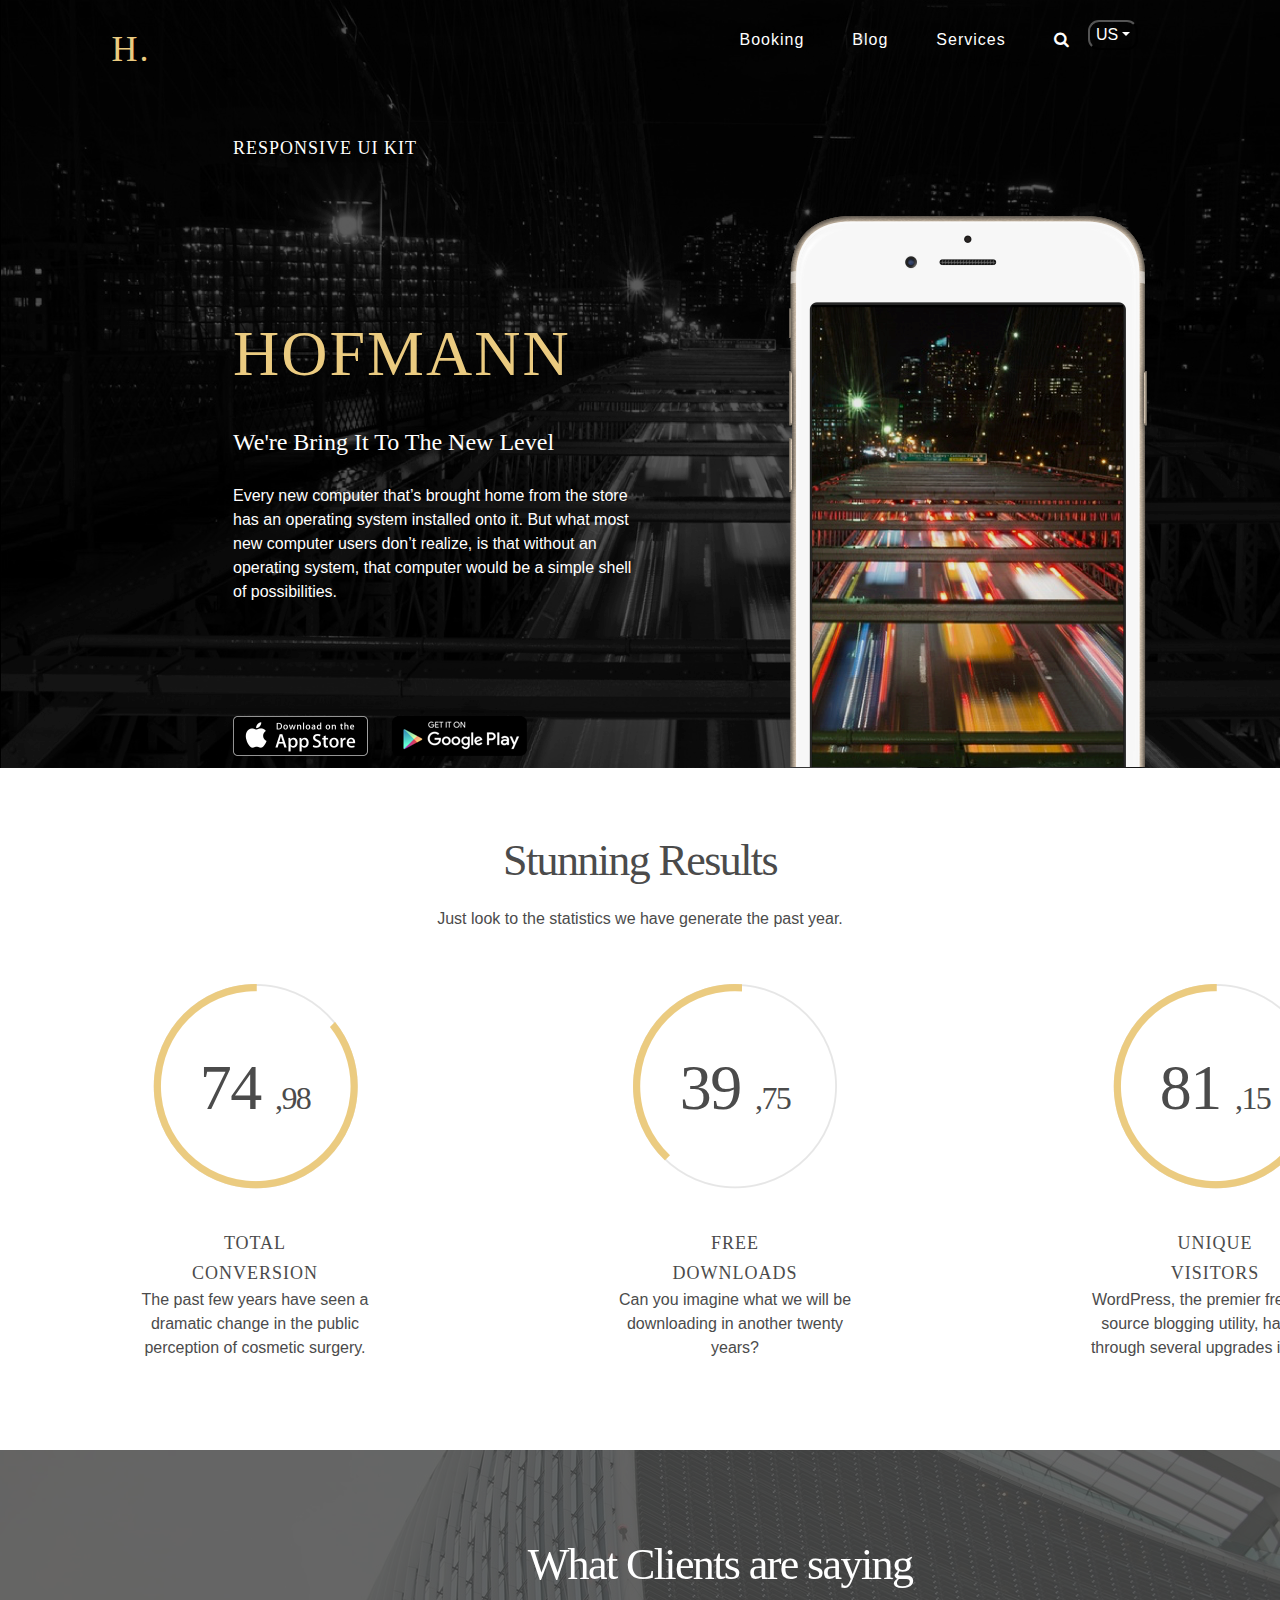
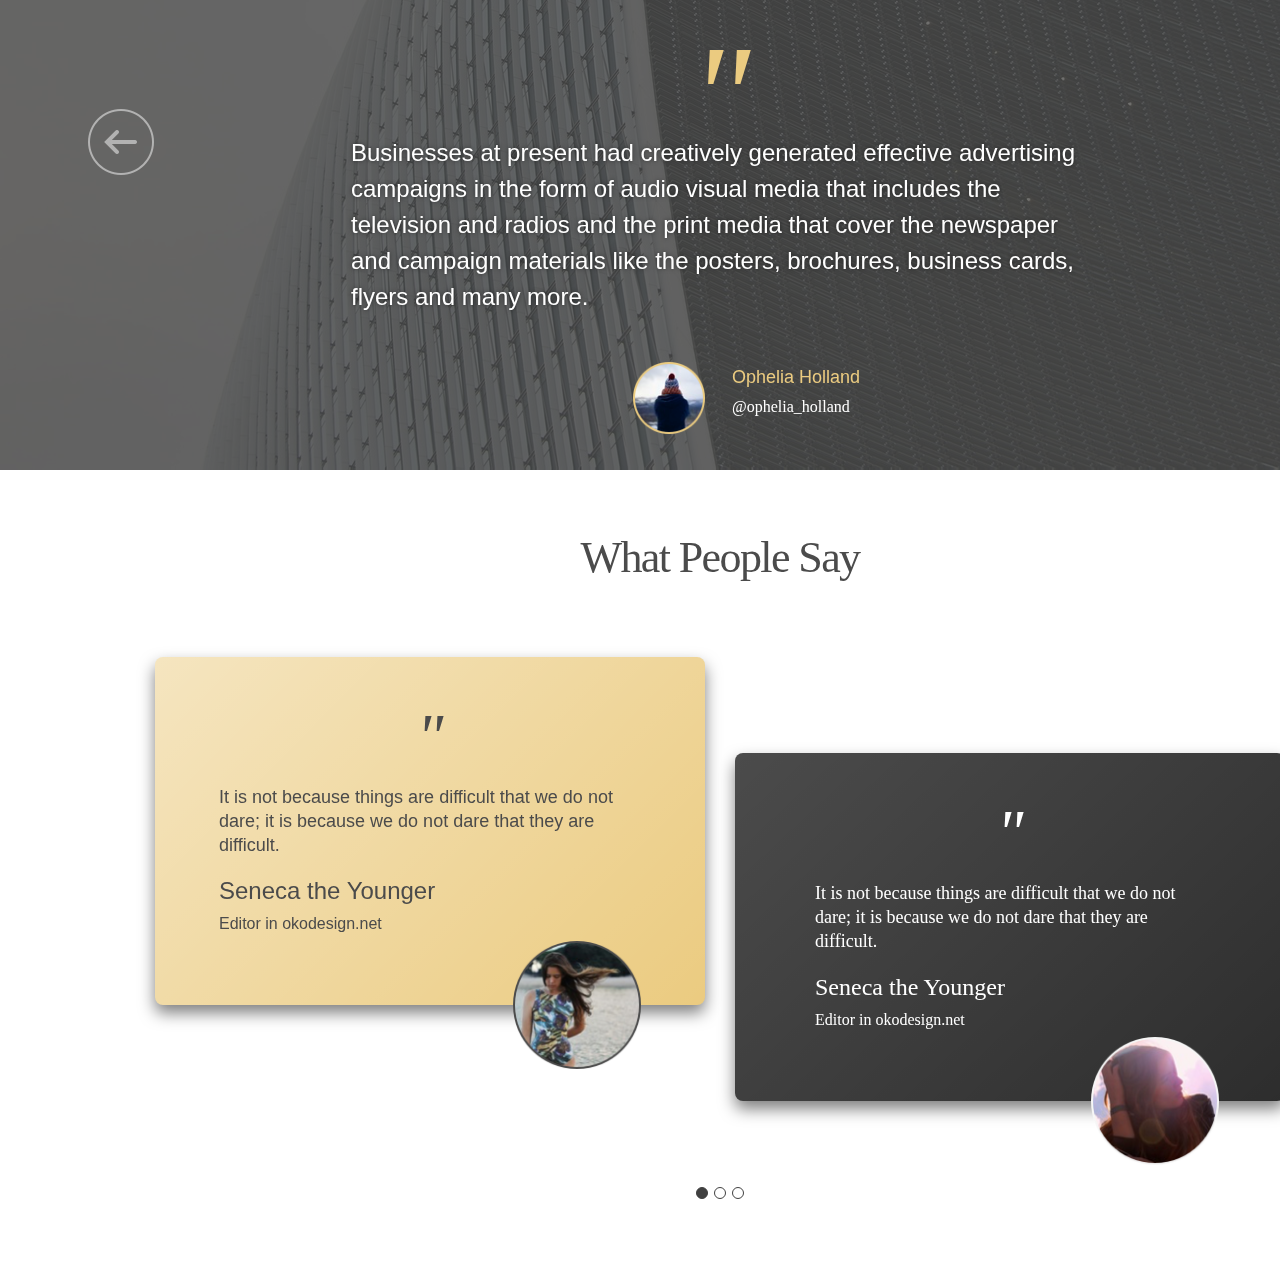
<file: index.html>
<!DOCTYPE html>
<html lang="en">
<head>
    <meta charset="UTF-8">
    <title>Title</title>
    <meta charset="utf-8">
    <meta name="viewport" content="width=device-width, initial-scale=1">
    <link rel="stylesheet" href="css/bootstrap.min.css">
    <link rel="stylesheet" type="text/css" href="css/style.css">
    <script src="https://ajax.googleapis.com/ajax/libs/jquery/3.3.1/jquery.min.js"></script>
    <script src="https://cdnjs.cloudflare.com/ajax/libs/popper.js/1.14.3/umd/popper.min.js"></script>
    <link rel="stylesheet" href="https://cdnjs.cloudflare.com/ajax/libs/font-awesome/4.7.0/css/font-awesome.min.css">
    <script src="js/bootstrap.min.js"></script>
</head>
<body>
<div class="hofmann-navigation section-one container-fluid no-padding">
    <div class="row hofmann-nav no-padding">
        <div class="col-lg-3 col-md-3 col-sm-3 no-padding">
            <nav class="navbar navbar-expand-sm no-padding">
                <span class="hoffmann-header">H.</span>
            </nav>
        </div>
        <div class="col-lg-9 col-md-9 col-sm-9 no-padding">
            <nav class="navbar navbar-expand-sm pull-right">
                <ul class="navbar-nav">
                    <li class="hofmann-item nav-item">
                        <a class="hoffmann-link nav-link" href="#">Booking</a>
                    </li>
                    <li class="hofmann-item nav-item">
                        <a class="hoffmann-link nav-link" href="#">Blog</a>
                    </li>
                    <li class="hofmann-item nav-item">
                        <a class="hoffmann-link nav-link" href="#">Services</a>
                    </li>
                    <li class="nav-item">
                                <a class="nav-link" href="#">
                                    <i class="fa fa-search glyphicon-color"></i>
                                </a>
                    </li>
                    <li class="hofmann-item nav-item">
                        <div class="btn-group padding">
                            <button type="button" class="button dropdown-toggle" data-toggle="dropdown">US</button>
                                <span class="caret"></span>
                            </button>
                        </div>
                    </li>
                </ul>
            </nav>
        </div>
    </div>
    <div class="row no-padding hofmann-text">
        <div class="col-lg-6 col-md-6 col-sm-6 no-padding">
            <div class="responsive-text-style">RESPONSIVE UI KIT</div>
            <div class="hofmann-text-style">HOFMANN</div>
            <h4 class="subhead-text-style">We're Bring It To The New Level</h4>
            <div class="para-text-style">
                <p>Every new computer that’s brought home from the store has an
                    operating system installed onto it. But what most new computer
                    users don’t realize, is that without an operating system, that
                    computer would be a simple shell of possibilities.</p>
            </div>
            <div class="store-buttons">
                <span class="app-button">
                    <img src="images/AppButtons/appstore-badge.png">
                </span>
                <span class="google-play-button">
                    <img src="images/AppButtons/google-play-badge.png">
                </span>
            </div>
        </div>
        <div class="col-lg-6 col-md-6 col-sm-6 no-padding hero-phone">
            <img src="images/BackgroundHeros/HeroPhone.png">
        </div>
    </div>
</div>
<div class="result-container container-fluid">
    <div class="row">
        <div class="col-lg-12 col-md-12 col-sm-12">
            <div class="result-header">Stunning Results</div>
            <div class="result-text">Just look to the statistics we have generate the past year.</div>
        </div>
    </div>
    <div class="estimation-container container-fluid">
        <div class="row">
            <div class="col-lg-4 col-md-4 col-sm-4">
                <div class="stat-image">
                    <img src="images/DataCircles/Circle1.png">
                    <div class="text-block">
                        <span>74</span>
                        <span style="font-size: 32px">,98</span>
                    </div>

                </div>
                <div class="stat-header">
                    <p>TOTAL </p>
                    <p>CONVERSION</p></div>
                <div class="stat-text">
                    <p>The past few years have seen a dramatic change in the public
                        perception of cosmetic surgery.</p></div>
            </div>
            <div class="col-lg-4 col-md-4 col-sm-4">
                <div class="stat-image">
                    <img src="images/DataCircles/Circle2.png">
                    <div class="text-block">
                        <span>39</span>
                        <span style="font-size: 32px">,75</span>
                    </div>
                </div>
                <div class="stat-header">
                    <p>FREE</p>
                    <p>DOWNLOADS</p></div>
                <div class="stat-text">
                    <p>Can you imagine what we will be downloading in another twenty
                        years?</p></div>
            </div>
            <div class="col-lg-4 col-md-4 col-sm-4">
                <div class="stat-image">
                    <img src="images/DataCircles/Circle3.png">
                    <div class="text-block">
                        <span>81</span>
                        <span style="font-size: 32px">,15</span>
                    </div>
                </div>
                <div class="stat-header">
                    <p>UNIQUE</p>
                    <p>VISITORS</p></div>
                <div class="stat-text">
                    <p>WordPress, the premier free open-source blogging utility, has gone
                        through several upgrades in its life.</p></div>
            </div>
        </div>
    </div>
</div>
<div class="client-container container-fluid">
    <div id="demo" class="carousel slide" data-ride="carousel">
        <div class="carousel-inner">
            <div class="carousel-item active">
                <div class="client-header">What Clients are saying</div>
                <div class="client-sign">"</div>
                <div class="client-text">Businesses at present had creatively generated effective advertising
                    campaigns in the form of audio visual media that includes the
                    television and radios and the print media that cover the newspaper
                    and campaign materials like the posters, brochures, business cards,
                    flyers and many more.</div>
                <div class="row">
                    <div class="col-lg-6 client-image">
                        <img src="images/Testimonials/client.png" width="72" height="72">
                    </div>
                    <div class="col-lg-6 client-list">
                        <div class="client-name">Ophelia Holland</div>
                        <div class="client-insta">@ophelia_holland</div>
                    </div>
                </div>
            </div>
            <div class="carousel-item">
                <div class="client-header">What Clients are saying</div>
                <div class="client-sign">"</div>
                <div class="client-text">Businesses at present had creatively generated effective advertising
                    campaigns in the form of audio visual media that includes the
                    television and radios and the print media that cover the newspaper
                    and campaign materials like the posters, brochures, business cards,
                    flyers and many more.</div>
                <div class="row">
                    <div class="col-lg-6 client-image">
                        <img src="images/Testimonials/client.png" width="72" height="72">
                    </div>
                    <div class="col-lg-6 client-list">
                        <div class="client-name">Ophelia Holland</div>
                        <div class="client-insta">@ophelia_holland</div>
                    </div>
                </div>
            </div>
            <div class="carousel-item">
                <div class="client-header">What Clients are saying</div>
                <div class="client-sign">"</div>
                <div class="client-text">Businesses at present had creatively generated effective advertising
                    campaigns in the form of audio visual media that includes the
                    television and radios and the print media that cover the newspaper
                    and campaign materials like the posters, brochures, business cards,
                    flyers and many more.</div>
                <div class="row">
                    <div class="col-lg-6 client-image">
                        <img src="images/Testimonials/client.png" width="72" height="72">
                    </div>
                    <div class="col-lg-6 client-list">
                        <div class="client-name">Ophelia Holland</div>
                        <div class="client-insta">@ophelia_holland</div>
                    </div>
                </div>
            </div>
        </div>
        <a class="carousel-control-prev" href="#demo" data-slide="prev">
            <img src="images/Icons/Arrows/arrow_left.png">
        </a>
        <a class="carousel-control-next" href="#demo" data-slide="next">
            <img src="images/Icons/Arrows/arrow_right.png">
        </a>
    </div>

</div>
<div class="people-container container-fluid">
    <div id="demo1" class="carousel slide" data-ride="carousel">
        <!-- Indicators -->
        <ul class="carousel-indicators">
            <li data-target="#demo1" data-slide-to="0" class="active"></li>
            <li data-target="#demo1" data-slide-to="1"></li>
            <li data-target="#demo1" data-slide-to="2"></li>
        </ul>
        <div class="carousel-inner">
            <div class="carousel-item active">
                <div class="people-header">What People Say</div>

                <div class="row">
                    <div class="col-lg-6 people-box">
                        <div class="people-comments">
                            <div class="people-sign">"</div>
                            <div class="people-text">
                                It is not because things are difficult that we do not
                                dare; it is because we do not dare that they are
                                difficult.
                            </div>
                            <div class="people-name">Seneca the Younger</div>
                            <div class="people-title">Editor in okodesign.net</div>
                        </div>
                        <div class="people-image">
                            <img src="images/Testimonials/person1.png" width="128" height="128">
                        </div>
                    </div>
                    <div class="col-lg-6 people1-box">
                        <div class="people-view">
                            <div class="people1-sign">"</div>
                            <div class="people1-text">
                                It is not because things are difficult that we do not
                                dare; it is because we do not dare that they are
                                difficult.
                            </div>
                            <div class="people1-name">Seneca the Younger</div>
                            <div class="people1-title">Editor in okodesign.net</div>
                        </div>
                        <div class="people1-image">
                            <img src="images/Testimonials/person2.png" width="128" height="128">
                        </div>
                    </div>
                </div>
            </div>
            <div class="carousel-item">
                <div class="people-header">What People Say</div>

                <div class="row">
                    <div class="col-lg-6 people-box">
                        <div class="people-comments">
                            <div class="people-sign">"</div>
                            <div class="people-text">
                                It is not because things are difficult that we do not
                                dare; it is because we do not dare that they are
                                difficult.
                            </div>
                            <div class="people-name">Seneca the Younger</div>
                            <div class="people-title">Editor in okodesign.net</div>
                        </div>
                        <div class="people-image">
                            <img src="images/Testimonials/person1.png" width="128" height="128">
                        </div>
                    </div>
                    <div class="col-lg-6 people1-box">
                        <div class="people-view">
                            <div class="people1-sign">"</div>
                            <div class="people1-text">
                                It is not because things are difficult that we do not
                                dare; it is because we do not dare that they are
                                difficult.
                            </div>
                            <div class="people1-name">Seneca the Younger</div>
                            <div class="people1-title">Editor in okodesign.net</div>
                        </div>
                        <div class="people1-image">
                            <img src="images/Testimonials/person2.png" width="128" height="128">
                        </div>
                    </div>
                </div>
        </div>
            <div class="carousel-item">
                <div class="people-header">What People Say</div>

                <div class="row">
                    <div class="col-lg-6 people-box">
                        <div class="people-comments">
                            <div class="people-sign">"</div>
                            <div class="people-text">
                                It is not because things are difficult that we do not
                                dare; it is because we do not dare that they are
                                difficult.
                            </div>
                            <div class="people-name">Seneca the Younger</div>
                            <div class="people-title">Editor in okodesign.net</div>
                        </div>
                        <div class="people-image">
                            <img src="images/Testimonials/person1.png" width="128" height="128">
                        </div>
                    </div>
                    <div class="col-lg-6 people1-box">
                        <div class="people-view">
                            <div class="people1-sign">"</div>
                            <div class="people1-text">
                                It is not because things are difficult that we do not
                                dare; it is because we do not dare that they are
                                difficult.
                            </div>
                            <div class="people1-name">Seneca the Younger</div>
                            <div class="people1-title">Editor in okodesign.net</div>
                        </div>
                        <div class="people1-image">
                            <img src="images/Testimonials/person2.png" width="128" height="128">
                        </div>
                    </div>
                </div>
            </div>
    </div>
        <!-- Left and right controls -->
        <a class="carousel-control-prev" href="#demo1" data-slide="prev"></a>
        <a class="carousel-control-next" href="#demo1" data-slide="next"></a>

</div>
</body>
</html>
</file>
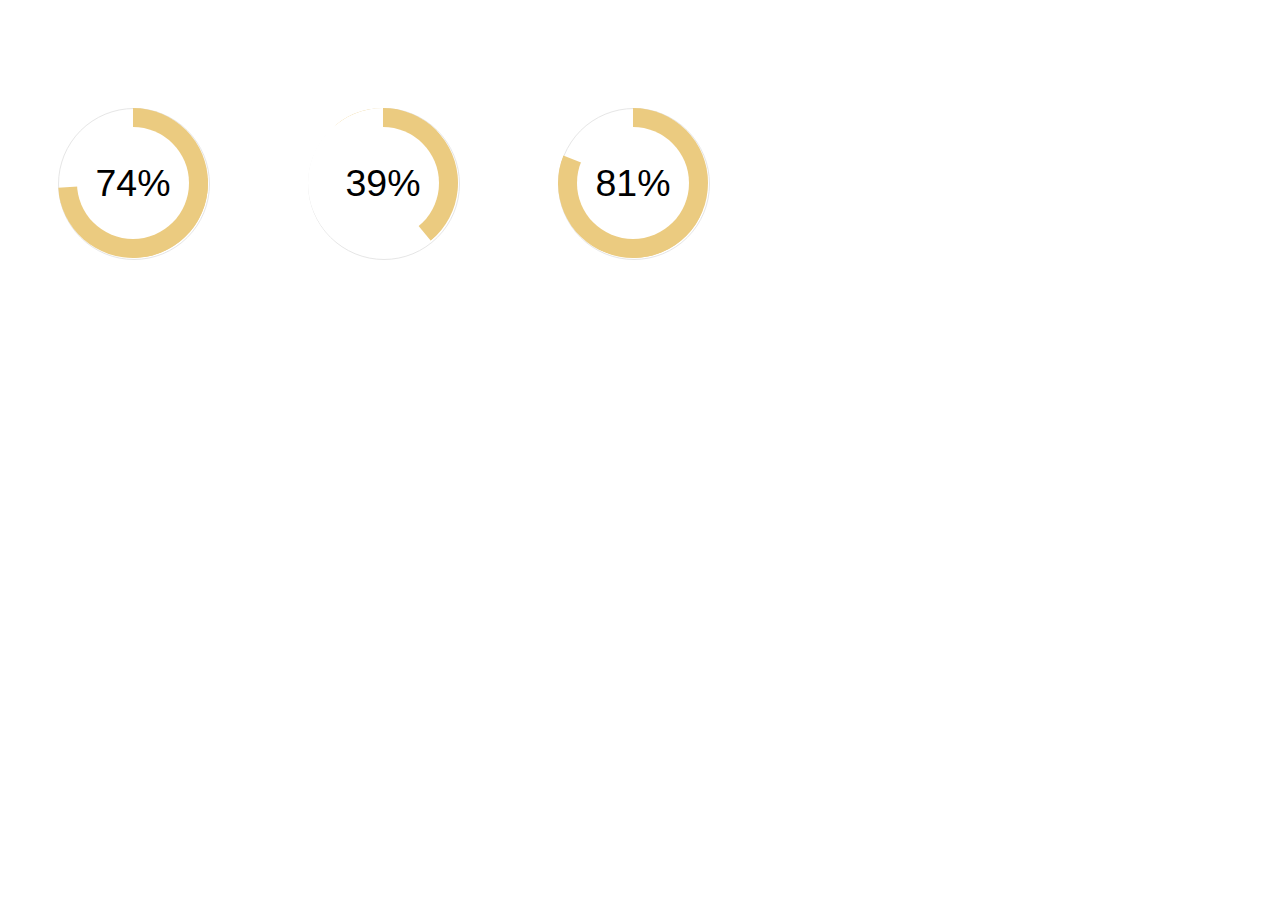
<file: progressbar-circle.html>
<!doctype html>
<html>
<head>
<meta charset="utf-8">
<meta http-equiv="X-UA-Compatible" content="IE=edge,chrome=1">
<meta name="viewport" content="width=device-width, initial-scale=1">
	<title>jQuery-plugin-progressbar Demos</title>
    <link href="http://www.jqueryscript.net/css/jquerysctipttop.css" rel="stylesheet" type="text/css">
	<link rel="stylesheet" href="progressbar-circle.css">
	<script src="http://code.jquery.com/jquery-2.1.4.min.js"></script>
	<script src="progressbar-circle.js"></script>
</head>
<body>
	<div class="progress-bar position" data-percent="74" data-duration="1000" data-color="#fff,#EBCB80"></div>
	<div class="progress-bar position" data-percent="39" data-duration="1000" data-color="#fff,#EBCB80"></div>
	<div class="progress-bar position" data-percent="81" data-color="#fff,#EBCB80"></div>
	<script>
		$(".progress-bar").loading();
		$('input').on('click', function () {
			 $(".progress-bar").loading();
		});
	</script>
    <script type="text/javascript">

</script>
</body>
</html>
</file>
<file: css/style.css>
@charset "UTF-8";

/*###Tablet(medium)###*/
  /*Style*/
  .no-padding {
    padding: 0;
  }

  .section-one {
    background-image: url("../images/BackgroundHeros/landingbackground.png");
    max-width: 1440px;
    max-height: 768px;
  }

  .hofmann-navigation .hofmann-nav {
    padding-top: 12px;
  }
  .hofmann-navigation .hofmann-nav .hoffmann-header {
    font-family: ".SFNSDisplay";
    font-size: 36px;
    color: #EBCB80;
    letter-spacing: 2px;
    text-align: center;
    padding-top: 0.6rem;
    padding-left: 7.9rem;
  }
  .hofmann-navigation .hofmann-nav .navbar-nav .hofmann-item .hoffmann-link {
    color: #FFFFFF;
    font-size: 16px;
    padding-right: 2.5rem;
    letter-spacing: 1px;
  }
  .hofmann-navigation .hofmann-nav .navbar-nav .hofmann-item .padding {
    padding-left: 0.7rem;
    padding-right: 8.8rem;
  }
  .hofmann-navigation .hofmann-nav .navbar-nav .hofmann-item .button {
    background-color: transparent;
    font-size: 16px;
    border-radius: 11px;
    color: #FFFFFF;
  }
  .hofmann-navigation .hofmann-nav .navbar-nav .glyphicon-color {
    color: #FFFFFF;
  }
  .hofmann-navigation .hofmann-text .responsive-text-style {
    /* Responsive UI Kit: */
    font-family: ".AppleSystemUIFont";
    font-size: 18px;
    color: #FFFFFF;
    letter-spacing: 1px;
    text-shadow: 0 4px 4px rgba(0, 0, 0, 0.5);
    padding-top: 3.7rem;
    padding-left: 15.5rem;
  }
  .hofmann-navigation .hofmann-text .hofmann-text-style {
    /* HOFMANN: */
    font-family: ".SFNSDisplay";
    font-size: 64px;
    color: #EBCB80;
    letter-spacing: 2px;
    padding-top: 9rem;
    padding-left: 15.5rem;
  }
  .hofmann-navigation .hofmann-text .subhead-text-style {
    /* Dealing With Technic: */
    font-family: ".SFNSDisplay";
    color: #FFFFFF;
    letter-spacing: 0;
    line-height: 36px;
    padding-top: 1.4rem;
    padding-left: 15.5rem;
  }
  .hofmann-navigation .hofmann-text .para-text-style {
    /* Every new computer t: */
    font-family: "Helvetica";
    font-size: 16px;
    color: #FFFFFF;
    letter-spacing: 0;
    line-height: 24px;
    padding-top: 1rem;
    padding-left: 15.5rem;
  }
  .hofmann-navigation .hofmann-text .store-buttons {
    padding-top: 6rem;
    padding-left: 15.5rem;
    padding-bottom: 3.8rem;
  }
  .hofmann-navigation .hofmann-text .store-buttons .app-button {
    padding-right: 1.2rem;
  }
  .hofmann-navigation .hofmann-text .hero-phone {
    padding-top: 8.8rem;
    text-align: center;
  }

  .result-container {
    max-width: 1440px;
    max-height: 682px;
  }
  .result-container .result-header {
    /* Stunning Results: */
    font-family: ".SFNSDisplay";
    font-size: 44px;
    color: #4B4B4B;
    letter-spacing: -1.6px;
    line-height: 48px;
    padding-top: 4.3rem;
    text-align: center;
  }
  .result-container .result-text {
    /* Just look to the sta: */
    font-family: "Helvetica";
    font-size: 16px;
    color: #4B4B4B;
    letter-spacing: 0;
    text-align: center;
    line-height: 24px;
    padding-top: 1.4rem;
  }
  .result-container .estimation-container {
    padding-top: 3.3rem;
    width: 1440px;
    height: 682px;
  }
  .result-container .estimation-container .stat-image {
    text-align: center;
  }
  .result-container .estimation-container .stat-image .text-block {
    /* 74,98: */
    font-family: ".SFNSDisplay";
    font-size: 64px;
    color: #4B4B4B;
    letter-spacing: -1.6px;
    line-height: 42px;
    margin-top: -122px;
  }
  .result-container .estimation-container .stat-header {
    /* total conversion: */
    font-family: ".AppleSystemUIFont";
    font-size: 18px;
    color: #4B4B4B;
    letter-spacing: 1px;
    text-align: center;
    line-height: 30px;
    padding-top: 6.8rem;
  }
  .result-container .estimation-container .stat-header p {
    margin-bottom: 0;
  }
  .result-container .estimation-container .stat-text {
    /* The past few years h: */
    font-family: "Helvetica";
    font-size: 16px;
    color: #4B4B4B;
    letter-spacing: 0;
    text-align: center;
    line-height: 24px;
    padding-right: 5.7rem;
    padding-left: 5.7rem;
  }

  .client-container {
    background-image: url("../images/BackgroundHeros/clientbackground.png");
    width: 1440px;
    height: 620px;
  }
  .client-container .client-header {
    /* What Clients are say: */
    font-family: ".SFNSDisplay";
    font-size: 44px;
    color: #FFFFFF;
    letter-spacing: -1.6px;
    text-align: center;
    line-height: 48px;
    padding-top: 5.7rem;
  }
  .client-container .client-sign {
    /* “: */
    font-family: ".SFNSDisplay";
    font-size: 144px;
    color: #EBCB80;
    letter-spacing: 0;
    text-align: center;
    font-style: italic;
    margin-bottom: -70px;
  }
  .client-container .client-text {
    /* Businesses at presen: */
    font-family: "Helvetica";
    font-size: 24px;
    color: #FFFFFF;
    letter-spacing: 0;
    line-height: 36px;
    text-shadow: 0 0 4px rgba(0, 0, 0, 0.5);
    padding-right: 21rem;
    padding-left: 21rem;
  }
  .client-container .client-image {
    text-align: end;
    padding-top: 2.9rem;
  }
  .client-container .client-list {
    padding-top: 2.9rem;
    padding-left: 0;
    margin-left: -20px;
  }
  .client-container .client-list .client-name {
    /* Ophelia Holland: */
    font-family: "Helvetica";
    font-size: 18px;
    color: #EBCB80;
    letter-spacing: 0;
    line-height: 30px;
    padding-left: 2rem;
  }
  .client-container .client-list .client-insta {
    /* @ophelia_holland: */
    font-family: ".AppleSystemUIFont";
    font-size: 16px;
    color: #FFFFFF;
    letter-spacing: 0;
    line-height: 30px;
    padding-left: 2rem;
  }

  .people-container {
    width: 1440px;
    height: 802px;
  }
  .people-container .carousel-indicators li {
    border-radius: 12px;
    height: 12px;
    width: 12px;
    border: 1px solid #404040;
    background-color: transparent;
    bottom: -60px;
  }
  .people-container .carousel-indicators .active {
    background-color: #404040;
    max-width: 12px;
    height: 12px;
  }
  .people-container .people-header {
    /* What People Say: */
    font-family: ".SFNSDisplay";
    font-size: 44px;
    color: #4B4B4B;
    letter-spacing: -1.6px;
    text-align: center;
    line-height: 48px;
    padding-top: 4rem;
  }
  .people-container .people-box {
    padding-top: 4.7rem;
  }
  .people-container .people-box .people-comments {
    width: 550px;
    height: 348px;
    margin-left: auto;
    /* gold-bg: */
    background: #EBCB80;
    box-shadow: 0 8px 16px 0 rgba(0, 0, 0, 0.5);
    border-radius: 8px;
    /* light-overlay: */
    background-image: linear-gradient(-225deg, rgba(255, 255, 255, 0.5) 0%, rgba(255, 255, 255, 0) 100%);
  }
  .people-container .people-box .people-comments .people-sign {
    /* “: */
    font-family: ".SFNSDisplay";
    font-size: 64px;
    color: #4B4B4B;
    letter-spacing: 0;
    padding-top: 2rem;
    font-style: italic;
    text-align: center;
  }
  .people-container .people-box .people-comments .people-text {
    /* It is not because th: */
    font-family: "Helvetica";
    font-size: 18px;
    color: #4B4B4B;
    letter-spacing: 0;
    line-height: 24px;
    padding-left: 4rem;
    padding-right: 4rem;
  }
  .people-container .people-box .people-comments .people-name {
    /* Seneca the Younger: */
    font-family: "Helvetica";
    font-size: 24px;
    color: #4B4B4B;
    letter-spacing: 0;
    padding-left: 4rem;
    padding-right: 4rem;
    padding-top: 1rem;
  }
  .people-container .people-box .people-comments .people-title {
    /* Editor in okodesign.: */
    font-family: "Helvetica";
    font-size: 16px;
    color: #4B4B4B;
    letter-spacing: 0;
    line-height: 30px;
    padding-left: 4rem;
    padding-right: 4rem;
    margin-bottom: 0;
  }
  .people-container .people-box .people-image {
    text-align: end;
  }
  .people-container .people-box .people-image img {
    margin-top: -64px;
    margin-right: 64px;
  }
  .people-container .people1-box {
    padding-top: 10.7rem;
  }
  .people-container .people1-box .people-view {
    /* platinum-bg: */
    background: #4B4B4B;
    box-shadow: 0 8px 16px 0 rgba(0, 0, 0, 0.5);
    border-radius: 8px;
    /* light-overlay: */
    background-image: linear-gradient(-223deg, rgba(0, 0, 0, 0) 0%, rgba(0, 0, 0, 0.4) 100%);
    width: 550px;
    height: 348px;
  }
  .people-container .people1-box .people-view .people1-sign {
    /* “: */
    font-family: ".SFNSDisplay";
    font-size: 64px;
    color: #FFFFFF;
    letter-spacing: 0;
    padding-top: 2rem;
    font-style: italic;
    text-align: center;
  }
  .people-container .people1-box .people-view .people1-text {
    /* It is not because th: */
    font-family: ".AppleSystemUIFont";
    font-size: 18px;
    color: #FFFFFF;
    letter-spacing: 0;
    line-height: 24px;
    padding-left: 5rem;
    padding-right: 5rem;
    /* Attending a trade sh: */
  }
  .people-container .people1-box .people-view .people1-name {
    /* Seneca the Younger: */
    font-family: ".AppleSystemUIFont";
    font-size: 24px;
    color: #FFFFFF;
    letter-spacing: 0;
    padding-left: 5rem;
    padding-right: 5rem;
    padding-top: 1rem;
  }
  .people-container .people1-box .people-view .people1-title {
    /* Editor in okodesign.: */
    font-family: ".AppleSystemUIFont";
    font-size: 16px;
    color: #FFFFFF;
    letter-spacing: 0;
    line-height: 30px;
    padding-left: 5rem;
    padding-right: 5rem;
    margin-bottom: 0;
  }
  .people-container .people1-box .people1-image {
    text-align: end;
  }
  .people-container .people1-box .people1-image img {
    margin-top: -64px;
    margin-right: 206px;
  }


/*# sourceMappingURL=style.css.map */
</file>
<file: progressbar-circle.css>
.position {
  float: left;
  margin: 100px 50px;
}

.progress-bar {
  position: relative;
  height: 150px;
  width: 150px;
}
.progress-bar div {
  position: absolute;
  height: 150px;
  width: 150px;
  border-radius: 50%;
}
.progress-bar div span {
  position: absolute;
  font-family: Arial;
  font-size: 37.5px;
  line-height: 112.5px;
  height: 112.5px;
  width: 112.5px;
  left: 18.75px;
  top: 18.75px;
  text-align: center;
  border-radius: 50%;
  background-color: white;
}
.progress-bar .background {
  background-color: #fff;
  border: 1px solid #E6E6E6;
}
.progress-bar .rotate {
  clip: rect(0 75px 150px 0);
  background-color: #EBCB80;
}
.progress-bar .left {
  clip: rect(0 75px 150px 0);
  opacity: 1;
  background-color: #fff;
}
.progress-bar .right {
  clip: rect(0 75px 150px 0);
  transform: rotate(180deg);
  opacity: 0;
  background-color: #EBCB80;
}

@keyframes toggle {
  0% {
    opacity: 0;
  }
  100% {
    opacity: 1;
  }
}

/*# sourceMappingURL=progressbar-circle.css.map */
</file>
